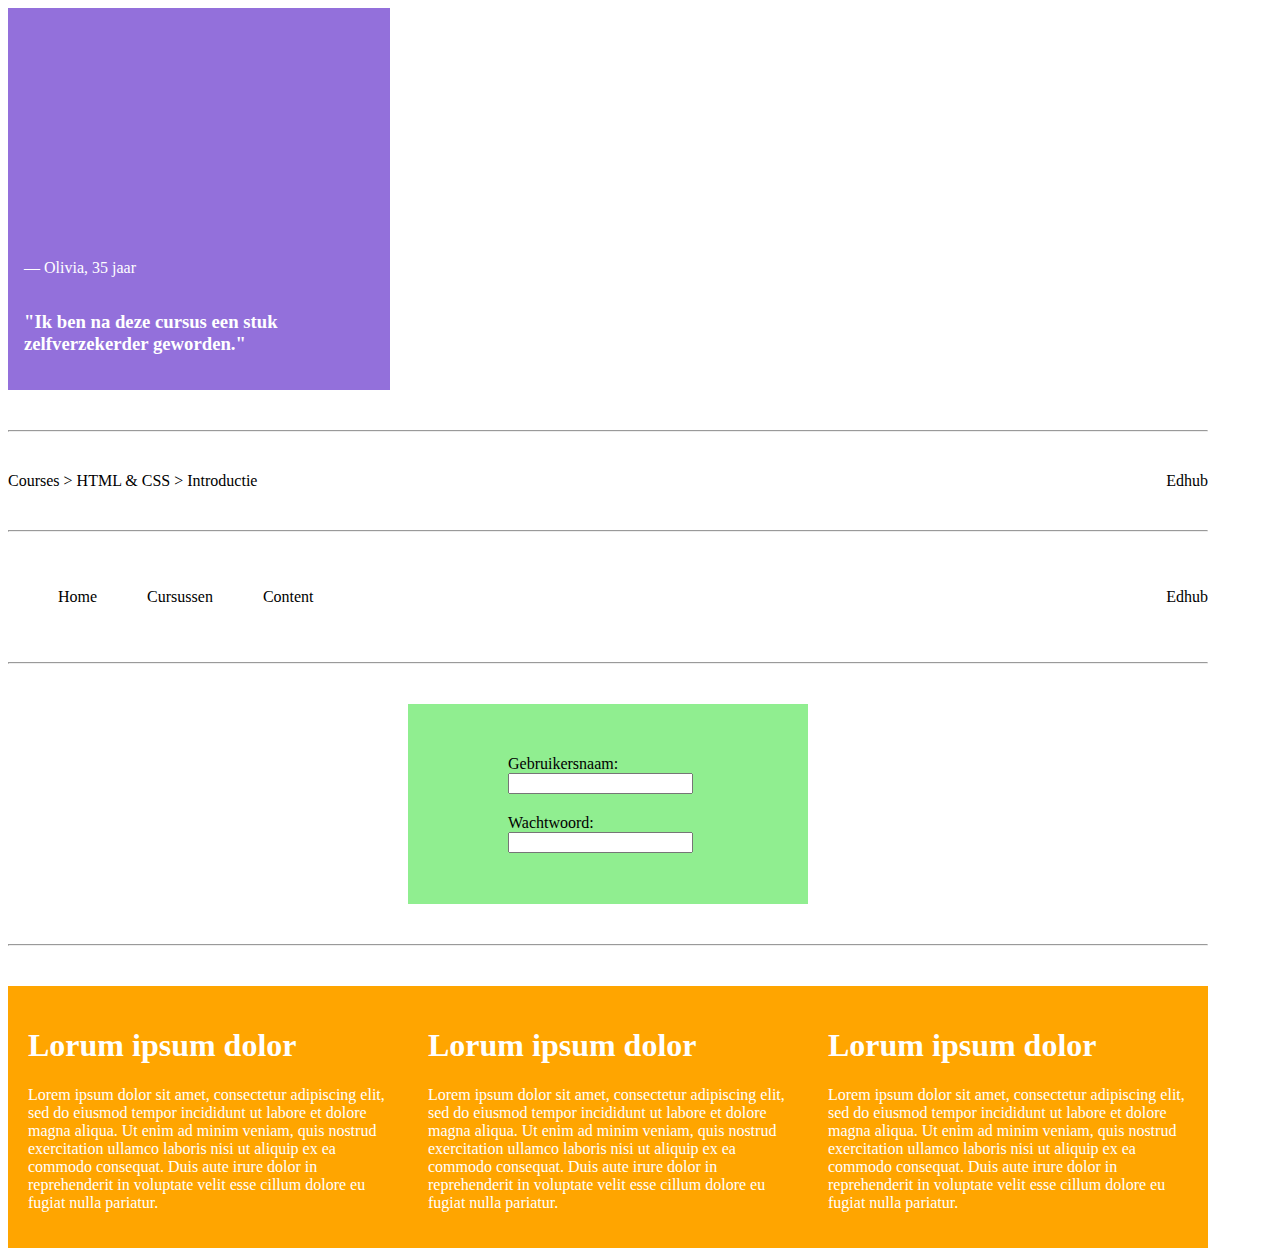
<file: opdracht-1/index.html>
<!DOCTYPE html>
<html lang="en">
<head>
    <meta charset="UTF-8">
    <link rel="stylesheet" href="base/base-styles.css">
    <link rel="stylesheet" href="styles.css">
    <title>Opdracht 2 - Flexbox</title>
</head>
<body>
    <!--    OPDRACHT 2.1    -->
    <div class="one">
        <p>&mdash; Olivia, 35 jaar</p>
        <h3>"Ik ben na deze cursus een stuk zelfverzekerder geworden."</h3>
    </div>

    <hr />

    <!--    OPDRACHT 2.2    -->
    <div class="two">
        <div>
            <span>Courses ></span>
            <span>HTML & CSS ></span>
            <span>Introductie</span>
        </div>
        <div>Edhub</div>
    </div>

    <hr />

    <!--    OPDRACHT 2.3    -->
    <div class="three">
        <ul class="three-list">
            <li>Home</li>
            <li>Cursussen</li>
            <li>Content</li>
        </ul>
        <div>Edhub</div>
    </div>

    <hr />

    <!--    OPDRACHT 2.4    -->
    <div class="four">
        <form>
            <label for="username">
                Gebruikersnaam:
                <input id="username" type="text" name="username"/>
            </label>
            <label for="password">
                Wachtwoord:
                <input id="password" type="password" name="password"/>
            </label>
        </form>
    </div>

    <hr />

    <!--    OPDRACHT 2.5    -->
    <div class="five">
        <article class="article article-one">
            <h1>Lorum ipsum dolor</h1>
            <p>Lorem ipsum dolor sit amet, consectetur adipiscing elit, sed do eiusmod tempor incididunt ut labore et dolore magna aliqua. Ut enim ad minim veniam, quis nostrud exercitation ullamco laboris nisi ut aliquip ex ea commodo consequat. Duis aute irure dolor in reprehenderit in voluptate velit esse cillum dolore eu fugiat nulla pariatur. </p>
        </article>
        <article class="article article-two">
            <h1>Lorum ipsum dolor</h1>
            <p>Lorem ipsum dolor sit amet, consectetur adipiscing elit, sed do eiusmod tempor incididunt ut labore et dolore magna aliqua. Ut enim ad minim veniam, quis nostrud exercitation ullamco laboris nisi ut aliquip ex ea commodo consequat. Duis aute irure dolor in reprehenderit in voluptate velit esse cillum dolore eu fugiat nulla pariatur. </p>
        </article>
        <article class="article article-three">
            <h1>Lorum ipsum dolor</h1>
            <p>Lorem ipsum dolor sit amet, consectetur adipiscing elit, sed do eiusmod tempor incididunt ut labore et dolore magna aliqua. Ut enim ad minim veniam, quis nostrud exercitation ullamco laboris nisi ut aliquip ex ea commodo consequat. Duis aute irure dolor in reprehenderit in voluptate velit esse cillum dolore eu fugiat nulla pariatur. </p>
        </article>
    </div>
</body>
</html>
</file>
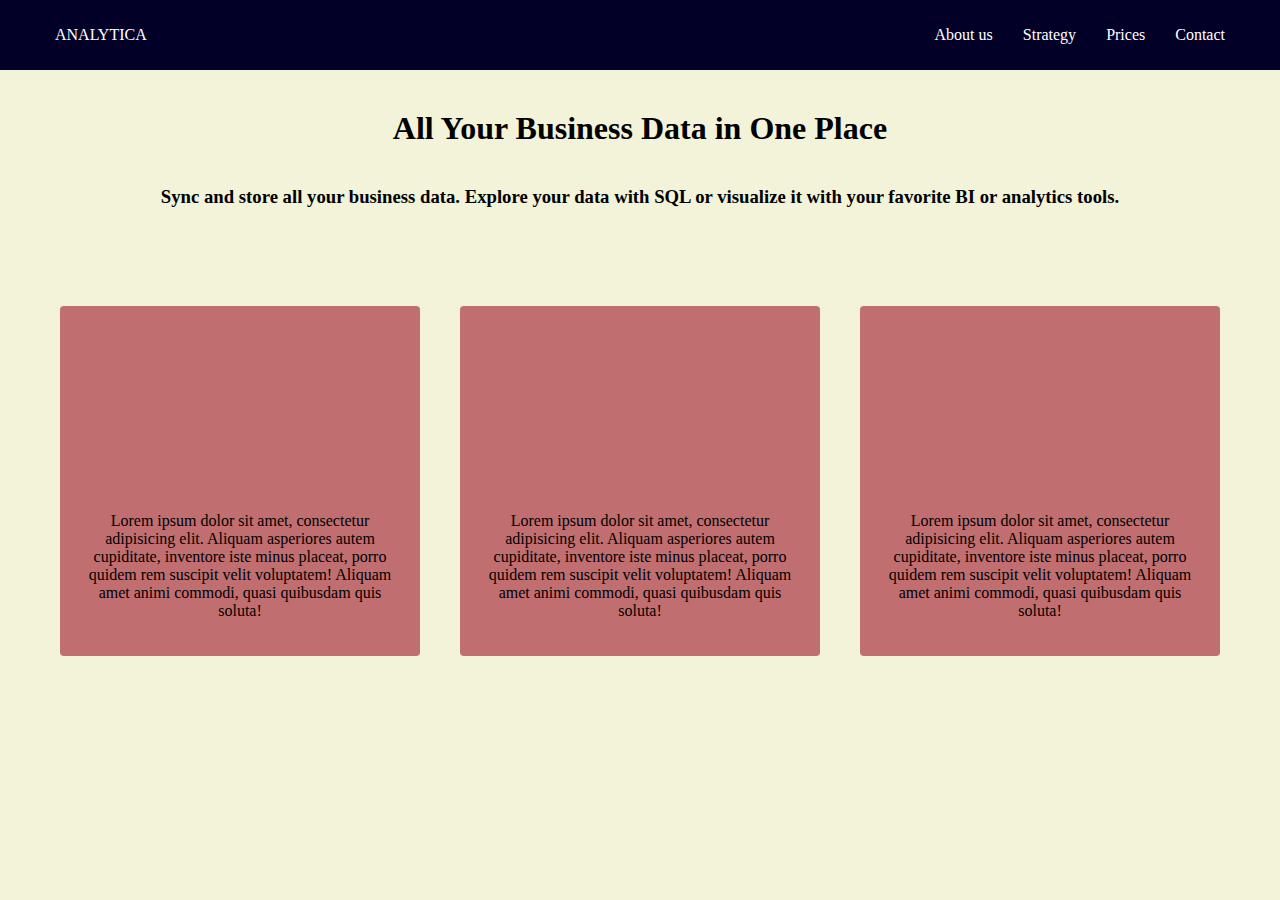
<file: opdracht-2-3/index.html>
<!DOCTYPE html>
<html lang="en">
<head>
    <meta charset="UTF-8">
    <meta name="viewport" content="width=device-width, initial-scale=1, minimum-scale=1"/>
    <link rel="stylesheet" href="styles.css">
    <title>Flexbox opdracht 2 en 3</title>
</head>
<body>

<div id="wrapper">

    <nav class="navbar">
       <a href="#">ANALYTICA</a>
       <ul class="nav-links">
          <li class="nav-item"><a href="#">About us</a></li>
          <li class="nav-item"><a href="#">Strategy</a></li>
          <li class="nav-item"><a href="#">Prices</a></li>
          <li class="nav-item"><a href="#">Contact</a></li>
        </ul>
    </nav>

    <header>
        <h1>All Your Business Data in One Place</h1>
        <h3>Sync and store all your business data. Explore your data with SQL or visualize it with your favorite BI or
            analytics tools.</h3>
    </header>

    <section class="container">
        <article class="item">
            <p>Lorem ipsum dolor sit amet, consectetur adipisicing elit. Aliquam asperiores autem cupiditate, inventore
                iste minus placeat, porro quidem rem suscipit velit voluptatem! Aliquam amet animi commodi, quasi
                quibusdam quis soluta!</p>
        </article>
        <article class="item">
            <p>Lorem ipsum dolor sit amet, consectetur adipisicing elit. Aliquam asperiores autem cupiditate, inventore
                iste minus placeat, porro quidem rem suscipit velit voluptatem! Aliquam amet animi commodi, quasi
                quibusdam quis soluta!</p>
        </article>
        <article class="item">
            <p>Lorem ipsum dolor sit amet, consectetur adipisicing elit. Aliquam asperiores autem cupiditate, inventore
                iste minus placeat, porro quidem rem suscipit velit voluptatem! Aliquam amet animi commodi, quasi
                quibusdam quis soluta!</p>
        </article>
    </section>

</div>

</body>
</html>
</file>
<file: opdracht-1/base/base-styles.css>
/* --------- VERANDER NIETS IN DIT BESTAND ----------*/

hr {
    margin: 40px 0;
}

body {
    max-width: 1200px;
}

.one {
    background-color: mediumpurple;
    color: white;
    width: 350px;
    height: 350px;
    padding: 16px;
}

form {
    width: 400px;
    height: 200px;
    background-color: lightgreen;
}

form label {
    margin: 10px 0;
    width: 200px;
}

article {
    background-color: orange;
    color: white;
    padding: 20px;
}
</file>
<file: opdracht-1/styles.css>
/* ======================================================
   OEFENEN MET FLEXBOX
========================================================= */

/* Schrijf hier  jouw CSS! */

.one {
    display: flex;
    justify-content: flex-end;
    flex-direction: column;
}

.two {
    display: flex;
    justify-content: space-between;
}

.three {
    display: flex;
    justify-content: space-between;
    align-items: center;
}

.three-list {
    display: flex;
    flex-direction: row;
    list-style: none;
    padding: 0;
}

.three-list li {
    padding-left: 50px;
}

.four {
    display: flex;
    flex-direction: column;
    align-items: center;
}

.four form {
    display: flex;
    flex-direction: column;
    align-items: center;
    justify-content: center;
}

.five {
    display: flex;
    flex-wrap: wrap;
}

.article {
    display: inline-block;
    flex-basis: 360px;
}

.article-one {
    flex-grow: 5;
}

.article-two {
    flex-grow: 5;
}

.article-three {
    flex-grow: 5;
}
</file>
<file: opdracht-2-3/styles.css>
* {
    box-sizing: border-box;
}

body {
    background-color: #F2F3D9;
    font-family: "Segoe UI Symbol", serif;
    display: flex;
    justify-content: center;
    text-align: center;
    padding: 0;
    margin: 0;
}

#wrapper {
    width: 100vw;
}

nav {
    width: 100%;
    background-color: #030027;
    padding-left: 40px;
    padding-right: 40px;
    display: flex;
    justify-content: space-between;
    align-items: center;
}

.nav-links {
    list-style: none;
    display: flex;
    flex-basis: auto;
    flex-grow: 0;
    flex-shrink: 1;
}

.navbar a {
    display: inline-block;
    padding: 15px 15px;
    text-decoration: none;
    color: white;
}

.nav-item a {
    display: inline-block;
    padding: 10px 15px;
    text-decoration: none;
    color: white;
}

header, h1, h2 {
    display: flex;
    flex-direction: column;
    text-align: center;
    align-items: center;
    margin-top: 20px;
    margin-bottom: 20px;
    margin-left: 40px;
    margin-right: 40px;
}

.container {
    display: flex;
    flex-wrap: wrap;
    justify-content: space-evenly;
    padding: 40px;
}

.item {
    background-color: #C16E70;
    margin: 20px;
    padding: 20px;
    border-radius: 4px;
    height: 350px;
    flex-basis: 215px;
    flex-shrink: 1;
    flex-grow: 1;
    display: flex;
    flex-direction: column;
    justify-content: flex-end;
}
</file>
